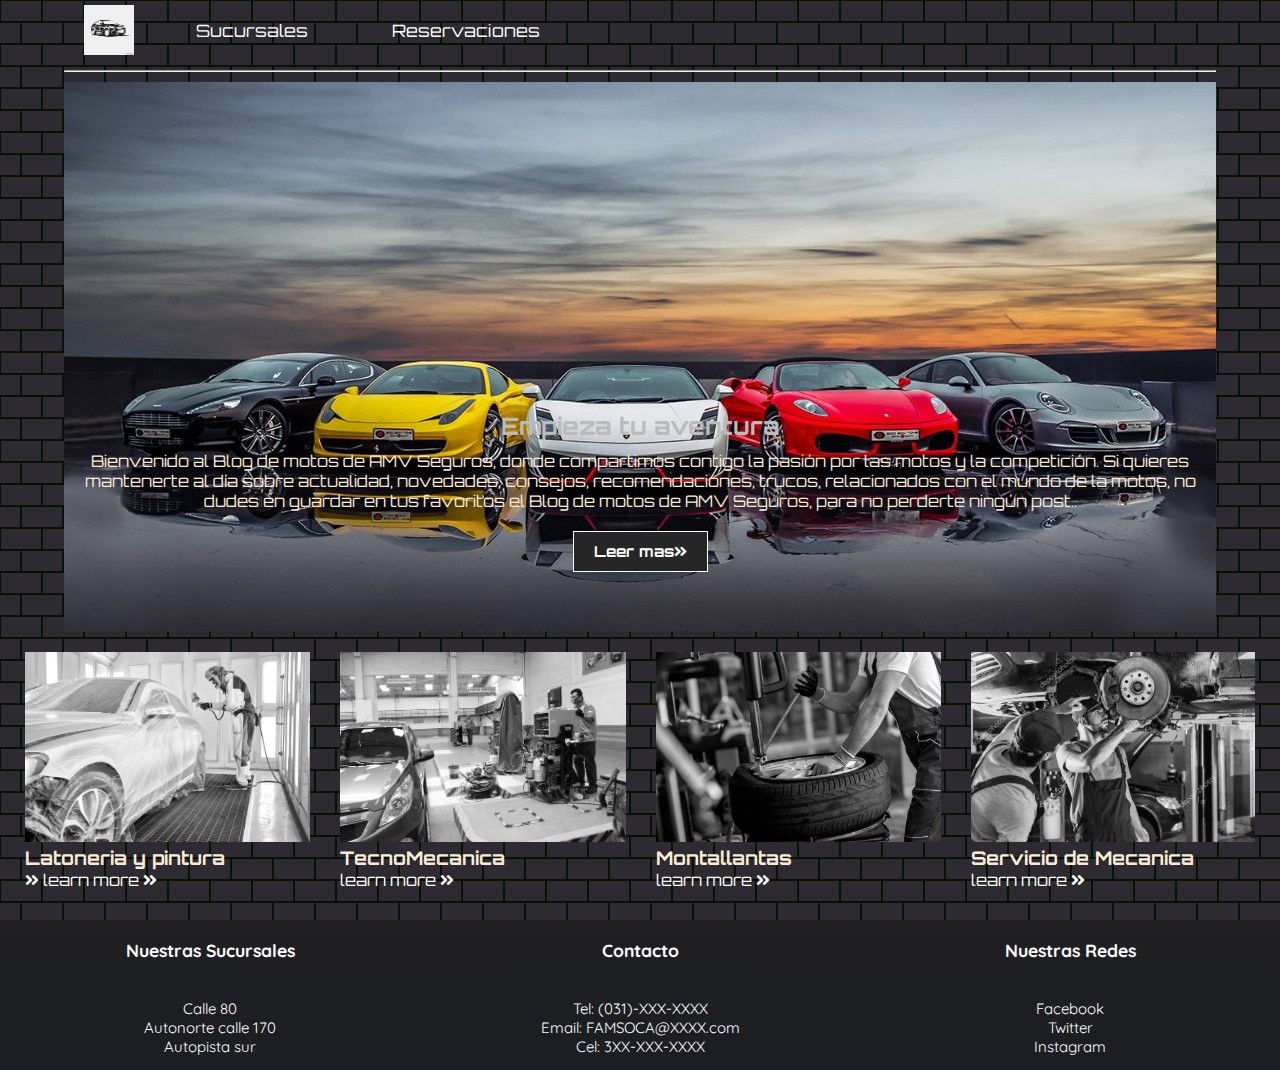
<file: target/FamsoV2-1.0-SNAPSHOT/index.html>
<!DOCTYPE html>
<html lang="en">

<head>
  <meta charset="UTF-8">
  <meta http-equiv="X-UA-Compatible" content="IE=edge">
  <meta name="viewport" content="width=device-width, initial-scale=1.0">
  <link rel="preconnect" href="https://fonts.gstatic.com">
  <link href="https://fonts.googleapis.com/css2?family=Quicksand:wght@300&display=swap" rel="stylesheet">
  <title>Centro Automotriz FAMSO</title>
  <!--font Awesome-->
  <link rel="stylesheet " href="https://cdnjs.cloudflare.com/ajax/libs/font-awesome/5.15.2/css/all.min.css">
  <!--fuente-->
  <link rel="preconnect" href="https://fonts.gstatic.com">
  <link href="https://fonts.googleapis.com/css2?family=Orbitron&display=swap" rel="stylesheet">
  <!--custom css-->
  <link rel="stylesheet" href="css/styles.css">





</head>

<body>


  <div class="container">
    <nav class="nav-main">

      <img src="img/logo2.jpg" alt="logo motos" class="nav-brand">
      <ul class="nav-menu">
        <li>
          <a href="#">Sucursales</a>
        </li>

        <li>
          <a href="Reserva.html">Reservaciones</a>
        </li>

        <li>
          <a href="#"></a>
        </li>

        <li>
          <a href="#"></a>
        </li>

        <li>
          <a href="#"></a>
        </li>

        <li>
          <a href="#"></a>
        </li>

      </ul>

      <ul class="nav-menu-right">
        
        <li>
          <a href="#">
             
          </a>
        </li>
      </ul>

    </nav>
    <!--etiqueta <hr> para que salga la linea de la divicion de la navegacion-->
    <hr>

    <!--imagen principal de la pagina-->
    <header class="imgpricipal">
      <h2>Empieza tu aventura</h2>
      <p>Bienvenido al Blog de motos de AMV Seguros, donde compartimos contigo la pasión por las motos y la competición.
        Si
        quieres mantenerte al día sobre actualidad, novedades, consejos, recomendaciones, trucos, relacionados con el
        mundo de
        la motos, no dudes en guardar en tus favoritos el Blog de motos de AMV Seguros, para no perderte ningún post..
      </p>
      <!--boton(btn) de leer mas en la pagina-->
      <a href="#" class="btn">Leer mas<i class="fas fa-angle-double-right"></i></a>

    </header>

    <!--NUEVAS TARJETAS Y APLICACION DE COLUMNAS-->
    <!--cada div cotiene una columna y una noticia-->
    <div class="nuevastarjetas">
      <!--primera noticia-->
      <div>
        <img src="img/latoneria.jpg" alt="news 1">
        <h3>Latoneria y pintura </h3>
          <a
            href="https://www.tallergdiezsas.com/latoneria-y-pintura#:~:text=El%20proceso%20de%20latoneria%20y,se%20realiza%20manual%20utilizando%20herramientas"> <i class="fas fa-angle-double-right"></i></a>
            <a href="#">learn more <i class="fas fa-angle-double-right"></i></a>
      </div>

      <!--SEGUNDA NOTICIA-->
      <div>
        <img src="img/TECNO.jpg" alt="news 2">
        <h3>TecnoMecanica</h3>
        <p></p>
        <a href="#">learn more <i class="fas fa-angle-double-right"></i></a>
      </div>
      <!--tercera notica-->
      <div>
        <img src="img/monta.jpg" alt="news 1">
        <h3>Montallantas</h3>
        <a href="#">learn more <i class="fas fa-angle-double-right"></i></a>
      </div>
      <!--CUARTA NOTICIA-->
      <div>
        <img src="img/mecanica.jpg" alt="news 1">
        <h3>Servicio de Mecanica</h3>
        <p></p>
        <a href="">learn more <i class="fas fa-angle-double-right"></i></a>
      </div>

    </div>

  </div>

<footer>
  <div class="grid-container">
    <div id="Ubicacion">
      <br>
        <h3><Strong>Nuestras Sucursales</Strong></h3>
        <br>
        <br>
        <p>Calle 80 <br> Autonorte calle 170 <br> Autopista sur</p>
    </div>
    <div id="Contacto">
      <br>
        <h3><Strong>Contacto</Strong></h3>
        <br>
        <br>
        <p>Tel: (031)-XXX-XXXX <br>Email: FAMSOCA@XXXX.com <br> Cel: 3XX-XXX-XXXX </p>
    </div>
    <div id="Redes">
      <br>
        <h3><Strong>Nuestras Redes</Strong></h3>
        <br>
        <br>
        <p>Facebook <br> Twitter <br> Instagram</p>
    </div>
  </div>
</footer>



</body>

</html>
</file>
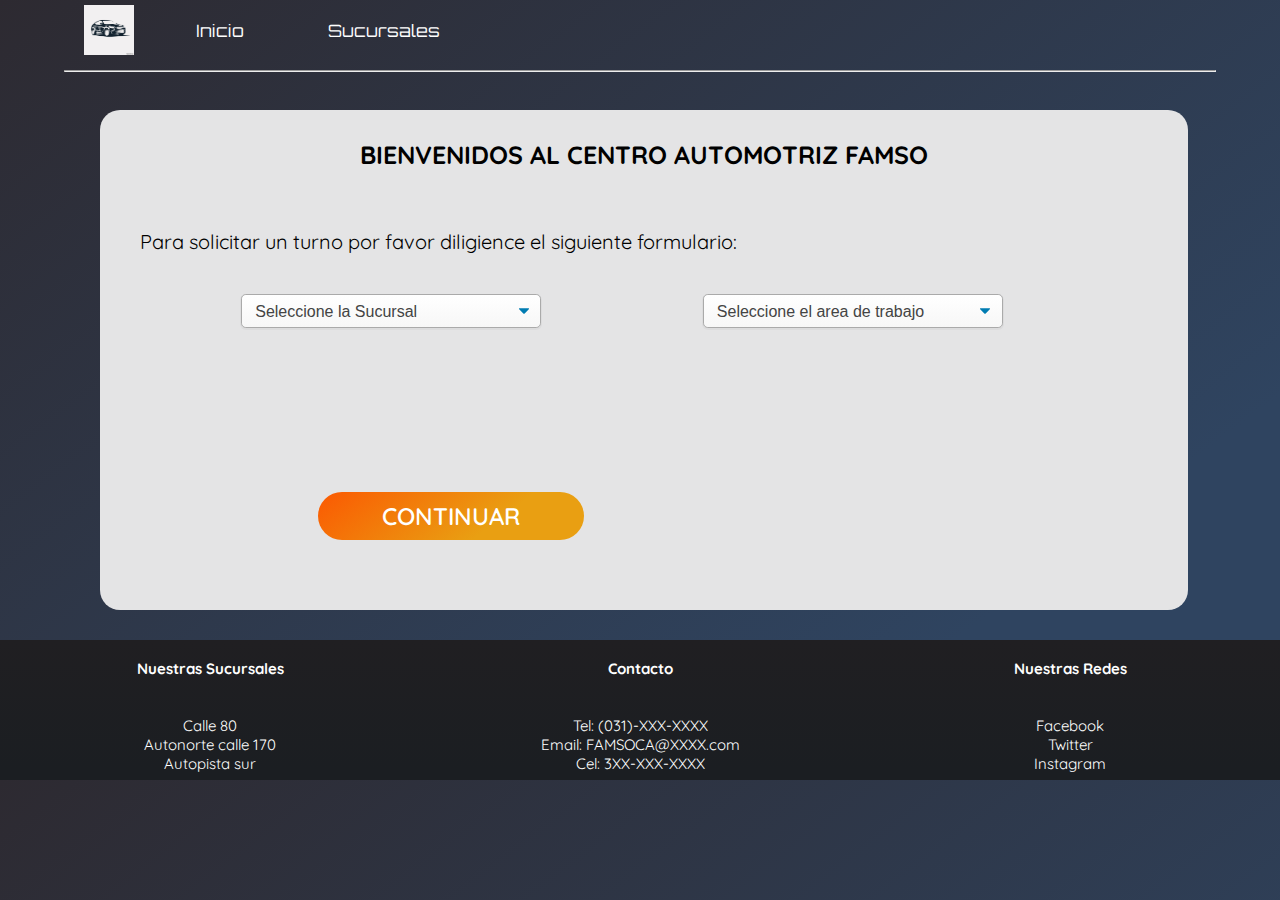
<file: target/FamsoV2-1.0-SNAPSHOT/Reserva.html>
<!DOCTYPE html>
<html lang="en">
<head>
    <meta charset="UTF-8">
    <meta http-equiv="X-UA-Compatible" content="IE=edge">
    <meta name="viewport" content="width=device-width, initial-scale=1.0">
    <link rel="stylesheet" href="css/Style_Reserva.css">
    <link rel="preconnect" href="https://fonts.gstatic.com">
    <link href="https://fonts.googleapis.com/css2?family=Orbitron&display=swap" rel="stylesheet">
    <link href="https://fonts.googleapis.com/css2?family=Quicksand:wght@300&display=swap" rel="stylesheet">

    <title>Reserve su turno</title>
</head>
<body>
    <div class="container">
        <nav class="nav-main">
    
          <img src="img/logo2.jpg" alt="logo motos" class="nav-brand">
          <ul class="nav-menu">
            <li>
              <a href="index.html">Inicio</a>
            </li>
    
            <li>
              <a href="#">Sucursales</a>
            </li>
    
            <li>
              <a href="#"></a>
            </li>
    
            <li>
              <a href="#"></a>
            </li>
    
            <li>
              <a href="#"></a>
            </li>
    
            <li>
              <a href="#"></a>
            </li>
    
          </ul>
    
          <ul class="nav-menu-right">
            <li>
              <a href="#">
                 
              </a>
            </li>
          </ul>
    
        </nav>
        <!--etiqueta <hr> para que salga la linea de la divicion de la navegacion-->
        <hr>
    </div>
    <!--Crea el contenedor pricipal-->
    <div class="Contenedor">
        <br>
        <h1 class="Tlt-cont">BIENVENIDOS AL CENTRO AUTOMOTRIZ FAMSO</h1>
        <br>
        <p class="Txt-Cont">Para solicitar un turno por favor diligience el siguiente formulario:</p>
        <!--Se crea el formulario donde iran los desoleglables-->
        <form action="ModeloV2" method="POST"> 
            <select name="Sucursal" class="Desplegable-1">
                <option value="S0">Seleccione la Sucursal</option>
                <option value="S1">Calle 170.Bogotá D.c.</option>
                <option value="S2">Calle 80.Bogotá D.c.</option>
                <option value="S3">Cra 96 sur.Bogotá D.c.</option>
                <option value="S4">Calle 8.Bogotá D.c.</option>
            </select>
            <select name="Areas" class="Desplegable-2">
                <option value="A0">Seleccione el area de trabajo</option>
                <option value="A1">Latoneria y pintura</option>
                <option value="A2">TecnoMecanica</option>
                <option value="A3">Servicio de mecanica</option>
                <option value="A4">Montallantas</option>
                
                </select>
                <input type="submit" value="CONTINUAR" class="Btn-Nxt"/>
                
            
        </form>
    </div>
    
    <footer>
    <div class="grid-container">
        <div id="Ubicacion">
        <br>
            <h4><Strong>Nuestras Sucursales</Strong></h4>
            <br>
            <br>
            <p>Calle 80 <br> Autonorte calle 170 <br> Autopista sur</p>
        </div>
        <div id="Contacto">
        <br>
            <h4><Strong>Contacto</Strong></h4>
            <br>
            <br>
            <p>Tel: (031)-XXX-XXXX <br>Email: FAMSOCA@XXXX.com <br> Cel: 3XX-XXX-XXXX </p>
        </div>
        <div id="Redes">
            <br>
            <h4><Strong>Nuestras Redes</Strong></h4>
            <br>
            <br>
            <p>Facebook <br> Twitter <br> Instagram</p>
        </div>
    </div>
    </footer>

</body>
</html>
</file>
<file: target/FamsoV2-1.0-SNAPSHOT/css/styles.css>
* {
  box-sizing: border-box;
  margin: 0;
  padding: 0;
}

body {
  background-color: black;
  color: antiquewhite;

  background-color: #2d2a31;
  background-image: url("data:image/svg+xml,%3Csvg width='42' height='44' viewBox='0 0 42 44' xmlns='http://www.w3.org/2000/svg'%3E%3Cg id='Page-1' fill='none' fill-rule='evenodd'%3E%3Cg id='brick-wall' fill='%23061304' fill-opacity='1'%3E%3Cpath d='M0 0h42v44H0V0zm1 1h40v20H1V1zM0 23h20v20H0V23zm22 0h20v20H22V23z'/%3E%3C/g%3E%3C/g%3E%3C/svg%3E");
  font-size: 16px;
  font-family: "Orbitron", sans-serif;
}

h2 {
  color: #bbbbbb;
}

a {
  color: #ffffff;
  text-decoration: none;
}

ul {
  list-style: none;
}

.container {
  width: 90%;
  margin: auto;
}

/*navegacion*/

.nav-main {
  font-size: 17px;
  display: flex;
  justify-content: space-between;
  align-items: center;
  height: 60px;
  padding: 20px;
}

.nav-brand {
  width: 50px;
}

/*navegacion izquieda*/
.nav-main ul {
  display: flex;
}
.nav-main ul li {
  padding: 40px;
}

.nav-main ul li a {
  padding: 2px;
}

/*para colocarle al menu un efecto con una linea  cuando se le pase el cursor*/
.nav-main ul li a:hover {
  border-bottom: 2px solid #ffffff;
}

.nav-main ul.nav-menu {
  flex: 1;
  margin-left: 20px;
}

/*imagen principal*/
hr {
  margin: 10px 0;
}

.imgpricipal {
  width: 100%;
  height: 550px;
  background: url("../img/carros.jpg") no-repeat center/cover;
  padding-bottom: 50px;
  display: flex;
  flex-direction: column;
  align-items: center;
  justify-content: flex-end;
  margin-bottom: 20px;
}

.btn {
  cursor: pointer;
  display: inline-block;
  border: 0;
  font-weight: bold;
  padding: 10px 20px;
  background: #262626;
  color: #ffffff;
  font-size: 15px;
  border: 1px solid #ffffff;
  margin: 10px 0;
}

.btn:hover {
  opacity: 7;
}

.imgpricipal h2,
.imgpricipal p {
  margin-bottom: 10px;
  text-align: center;
}

img {
  filter: grayscale(100%);
  transition: filter 0.5s;
}

img:hover {
  filter: grayscale(0);
  cursor: pointer;
}
/*diseño de noticias*/

.nuevastarjetas {
  /*para que se orenen hacia un lado*/
  display: grid;
  /*esto me va permitir crear columnas*/
  grid-template-columns: repeat(4, 1fr 1fr 1fr);
  /* para ceparar cada notica*/
  gap: 30px;
  display: flex;
  /* centra imagenes*/
  justify-content: center;
}

.nuevastarjetas img {
  height: 190px;
}

footer {
  margin-top: 30px;
  height: 150px;
  width: 100%;
  background: linear-gradient(180deg, #201f22 0%, rgb(27, 30, 34) 92%);
  font-size: 10px;
  color: #ffffff;
  font-family: "Quicksand", sans-serif;
  font-size: 15px;
}

.grid-container {
  display: grid;
  grid-template-columns: 2fr 2fr 2fr;
  grid-template-rows: 80px;
  gap: 0px 10px;
  grid-template-areas: ". . .";
  text-align: center;
}

.Tlt {
  margin-top: 20px;
  margin-bottom: 10px;
  font-family: "Quicksand", sans-serif;
  font-size: 25px;
  color: #ffffff;
}
</file>
<file: target/FamsoV2-1.0-SNAPSHOT/css/Style_Reserva.css>
* {
  box-sizing: border-box;
  margin: 0;
  padding: 0;
}

h2 {
  color: #bbbbbb;
}

a {
  color: #ffffff;
  text-decoration: none;
}

ul {
  list-style: none;
}

.container {
  width: 90%;
  margin: auto;
}

/*navegacion*/

.nav-main {
  font-size: 17px;
  display: flex;
  justify-content: space-between;
  align-items: center;
  height: 60px;
  padding: 20px;
}

.nav-brand {
  width: 50px;
}

/*navegacion izquieda*/
.nav-main ul {
  display: flex;
}
.nav-main ul li {
  padding: 40px;
}

.nav-main ul li a {
  padding: 2px;
}

/*para colocarle al menu un efecto con una linea  cuando se le pase el cursor*/
.nav-main ul li a:hover {
  border-bottom: 2px solid #ffffff;
}

.nav-main ul.nav-menu {
  flex: 1;
  margin-left: 20px;
}

/*imagen principal*/
hr {
  margin: 10px 0;
}

body {
  background-color: black;
  color: antiquewhite;

  background: linear-gradient(
    143deg,
    rgba(45, 42, 49, 1) 0%,
    rgba(47, 68, 96, 1) 78%
  );
  font-size: 16px;
  font-family: "Orbitron", sans-serif;
}

.Contenedor {
  margin-top: 3%;
  height: 500px;
  width: 85%;
  margin-left: 100px;
  background-color: #e4e4e5;
  border-radius: 20px;
  font: 15px black;
  font-family: "Quicksand", sans-serif;
}

.Tlt-cont {
  text-align: center;
  color: black;
  font-family: "Quicksand", sans-serif;
  font-size: 25px;
  margin-top: 10px;
}

.Txt-Cont {
  margin-top: 40px;
  margin-left: 40px;
  text-align: left;
  color: black;
  font-family: "Quicksand", sans-serif;
  font-size: 20px;
}

.Desplegable-1 {
  display: block;
  font-size: 16px;
  font-family: "Arial", sans-serif;
  font-weight: 400;
  color: #444;
  line-height: 1.3;
  padding: 0.4em 1.4em 0.3em 0.8em;
  width: 300px;
  max-width: 50%;
  box-sizing: border-box;
  float: left;
  margin: 0;
  margin-top: 40px;
  margin-left: 13%;
  border: 1px solid #aaa;
  box-shadow: 0 1px 0 1px rgba(0, 0, 0, 0.03);
  border-radius: 0.3em;
  -moz-appearance: none;
  -webkit-appearance: none;
  appearance: none;
  background-color: #fff;
  background-image: url("data:image/svg+xml;charset=US-ASCII,%3Csvg%20xmlns%3D%22http%3A%2F%2Fwww.w3.org%2F2000%2Fsvg%22%20width%3D%22292.4%22%20height%3D%22292.4%22%3E%3Cpath%20fill%3D%22%23007CB2%22%20d%3D%22M287%2069.4a17.6%2017.6%200%200%200-13-5.4H18.4c-5%200-9.3%201.8-12.9%205.4A17.6%2017.6%200%200%200%200%2082.2c0%205%201.8%209.3%205.4%2012.9l128%20127.9c3.6%203.6%207.8%205.4%2012.8%205.4s9.2-1.8%2012.8-5.4L287%2095c3.5-3.5%205.4-7.8%205.4-12.8%200-5-1.9-9.2-5.5-12.8z%22%2F%3E%3C%2Fsvg%3E"),
    linear-gradient(to bottom, #ffffff 0%, #f7f7f7 100%);
  background-repeat: no-repeat, repeat;
  background-position: right 0.7em top 50%, 0 0;
  background-size: 0.65em auto, 100%;
}
.select-css::-ms-expand {
  display: none;
}
.select-css:hover {
  border-color: #888;
}
.select-css:focus {
  border-color: #aaa;
  box-shadow: 0 0 1px 3px rgba(59, 153, 252, 0.7);
  box-shadow: 0 0 0 3px -moz-mac-focusring;
  color: #222;
  outline: none;
}
.select-css option {
  font-weight: normal;
}

.Desplegable-2 {
  display: block;
  font-size: 16px;
  font-family: "Arial", sans-serif;
  font-weight: 400;
  color: #444;
  line-height: 1.3;
  padding: 0.4em 1.4em 0.3em 0.8em;
  width: 300px;
  max-width: 50%;
  box-sizing: border-box;
  float: right;
  margin: 0;
  margin-top: 40px;
  margin-right: 17%;
  border: 1px solid #aaa;
  box-shadow: 0 1px 0 1px rgba(0, 0, 0, 0.03);
  border-radius: 0.3em;
  -moz-appearance: none;
  -webkit-appearance: none;
  appearance: none;
  background-color: #fff;
  background-image: url("data:image/svg+xml;charset=US-ASCII,%3Csvg%20xmlns%3D%22http%3A%2F%2Fwww.w3.org%2F2000%2Fsvg%22%20width%3D%22292.4%22%20height%3D%22292.4%22%3E%3Cpath%20fill%3D%22%23007CB2%22%20d%3D%22M287%2069.4a17.6%2017.6%200%200%200-13-5.4H18.4c-5%200-9.3%201.8-12.9%205.4A17.6%2017.6%200%200%200%200%2082.2c0%205%201.8%209.3%205.4%2012.9l128%20127.9c3.6%203.6%207.8%205.4%2012.8%205.4s9.2-1.8%2012.8-5.4L287%2095c3.5-3.5%205.4-7.8%205.4-12.8%200-5-1.9-9.2-5.5-12.8z%22%2F%3E%3C%2Fsvg%3E"),
    linear-gradient(to bottom, #ffffff 0%, #f7f7f7 100%);
  background-repeat: no-repeat, repeat;
  background-position: right 0.7em top 50%, 0 0;
  background-size: 0.65em auto, 100%;
}
.select-css::-ms-expand {
  display: none;
}
.select-css:hover {
  border-color: #888;
}
.select-css:focus {
  border-color: #aaa;
  box-shadow: 0 0 1px 3px rgba(59, 153, 252, 0.7);
  box-shadow: 0 0 0 3px -moz-mac-focusring;
  color: #222;
  outline: none;
}
.select-css option {
  font-weight: normal;
}

.Btn-Nxt {
  margin-top: 15%;
  margin-left: 20%;
  cursor: pointer;
  border: 0;
  background: linear-gradient(
    143deg,
    rgba(251, 89, 2, 1) 0%,
    rgba(233, 159, 18, 1) 66%
  );
  padding: 0.75rem 4rem;
  border-radius: 5rem;
  color: white;
  font-family: var(--font-display);
  font-weight: 600;
  text-transform: uppercase;
  font-size: 1.5rem;
  line-height: 1;
  transition: 0.3s;
}

.Btn-Nxt:hover,
.Btn-Nxt:focus {
  opacity: 0.9;
  outline: 0;
}

footer {
  float: left;
  margin-top: 30px;
  height: 140px;
  width: 100%;
  background: linear-gradient(180deg, #201f22 0%, rgb(27, 30, 34) 92%);
  font-size: 10px;
  color: #ffffff;
  font-family: "Quicksand", sans-serif;
  font-size: 15px;
}

.grid-container {
  display: grid;
  grid-template-columns: 2fr 2fr 2fr;
  grid-template-rows: 110px;
  gap: 0px 10px;
  grid-template-areas: ". . .";
  text-align: center;
}

.Tlt {
  margin-top: 20px;
  margin-bottom: 10px;
  font-family: "Quicksand", sans-serif;
  font-size: 25px;
  color: #ffffff;
}
</file>
